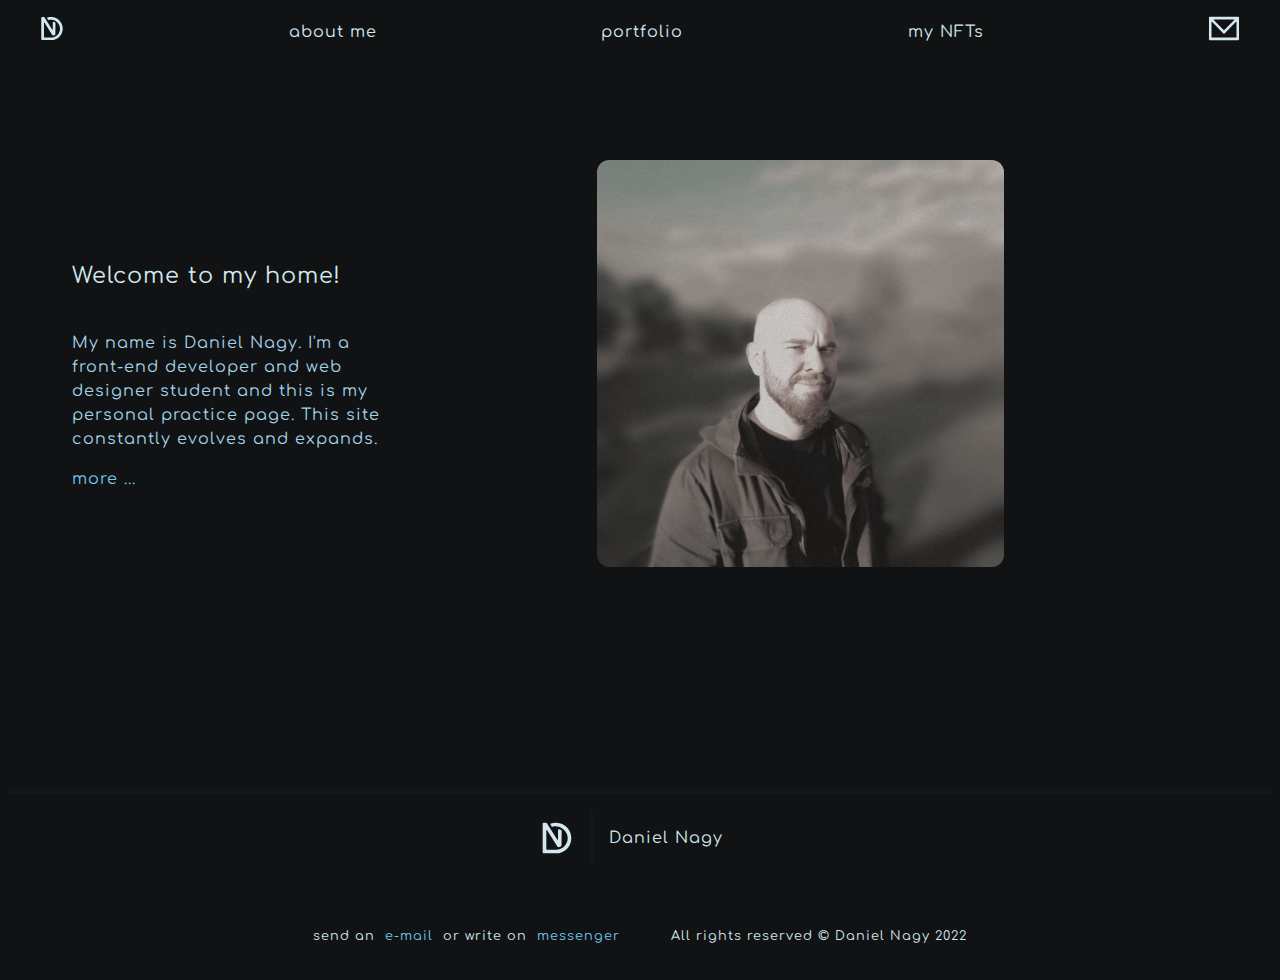
<file: index.html>
<!DOCTYPE html>
<html lang="en">
<head>
    <meta charset="UTF-8">
    <meta http-equiv="X-UA-Compatible" content="IE=edge">
    <meta name="viewport" content="width=device-width, initial-scale=1.0">
    <title>daniel nagy</title>
    
    <link href="https://fonts.googleapis.com/css2?family=Comfortaa:wght@300;400;500;600;700&display=swap" rel="stylesheet">
    
    <link rel="stylesheet" href="style.css"> 
</head>

<body>
    
    <header>
        <nav class="nav-main">
            <a class="logo-link" href="index.html">
                <img class="logo" src="website_logo_1.svg"> 
            </a>

            <div class="dropdown">
                <input type="image" src="drop_down_menu2.svg" class="dropdown-icon" onclick="myFunction(this)">
                <div id="drp" class="dropdown-content" onchange = "drp()">
                  <a href="about.html">about me</a>
                  <a href="portfolio.html">portfolio</a>
                  <a href="mynfts.html">my NFTs</a>
                </div>
            </div>
            
            <a class="aboutme" href="about.html">about me</a>
            <a class="portf" href="portfolio.html">portfolio</a> 
            <a class="myNFTs" href="mynfts.html">my NFTs</a>
            
            <a class="email"  href="mailto:kywoker@gmail.com">
                <img class="email-icon" src="letter_icon.svg">
            </a>
        </nav> 
    </header>
    <div class="welcome">       
        <div class="welcome-text-img">
                <div class="welcome-aboutme">
                    <p class="welcome-hey">
                        Welcome to my home!
                    </p>
                    <p class="welcome-description">
                        My name is Daniel Nagy. I'm a front-end developer and web designer student and this is my personal practice page. This site constantly evolves and expands.
                    </p>
                    <a class="welcome-more" href="about.html"> 
                        more ... 
                    </a>
                </div>
        
            <div class="img">
                <img class="profile-picture" src="me.jpg" width="50%">
            </div>
        </div>
    </div>
    
    


<footer class="ftr-main">
    <div class="ftr-logo-name">
        <img class="ftr-logo" src="website_logo_1.svg">
        <p class="ftr-name">Daniel Nagy</p>
    </div>
    <div class="ftr-bottom">
        <div class="ftr-contact">
            send an &nbsp <a class="ftr-email" href="mailto:kywoker@gmail.com">e-mail</a>
            &nbsp or write on &nbsp <a class="ftr-messenger" href="https://www.messenger.com/t/100000867835193"> messenger</a>
        </div>
        <p class="ftr-copyright">All rights reserved © Daniel Nagy 2022</p>
    </div>
</footer>



<script src="app.js"></script>
</body>
</html>
</file>
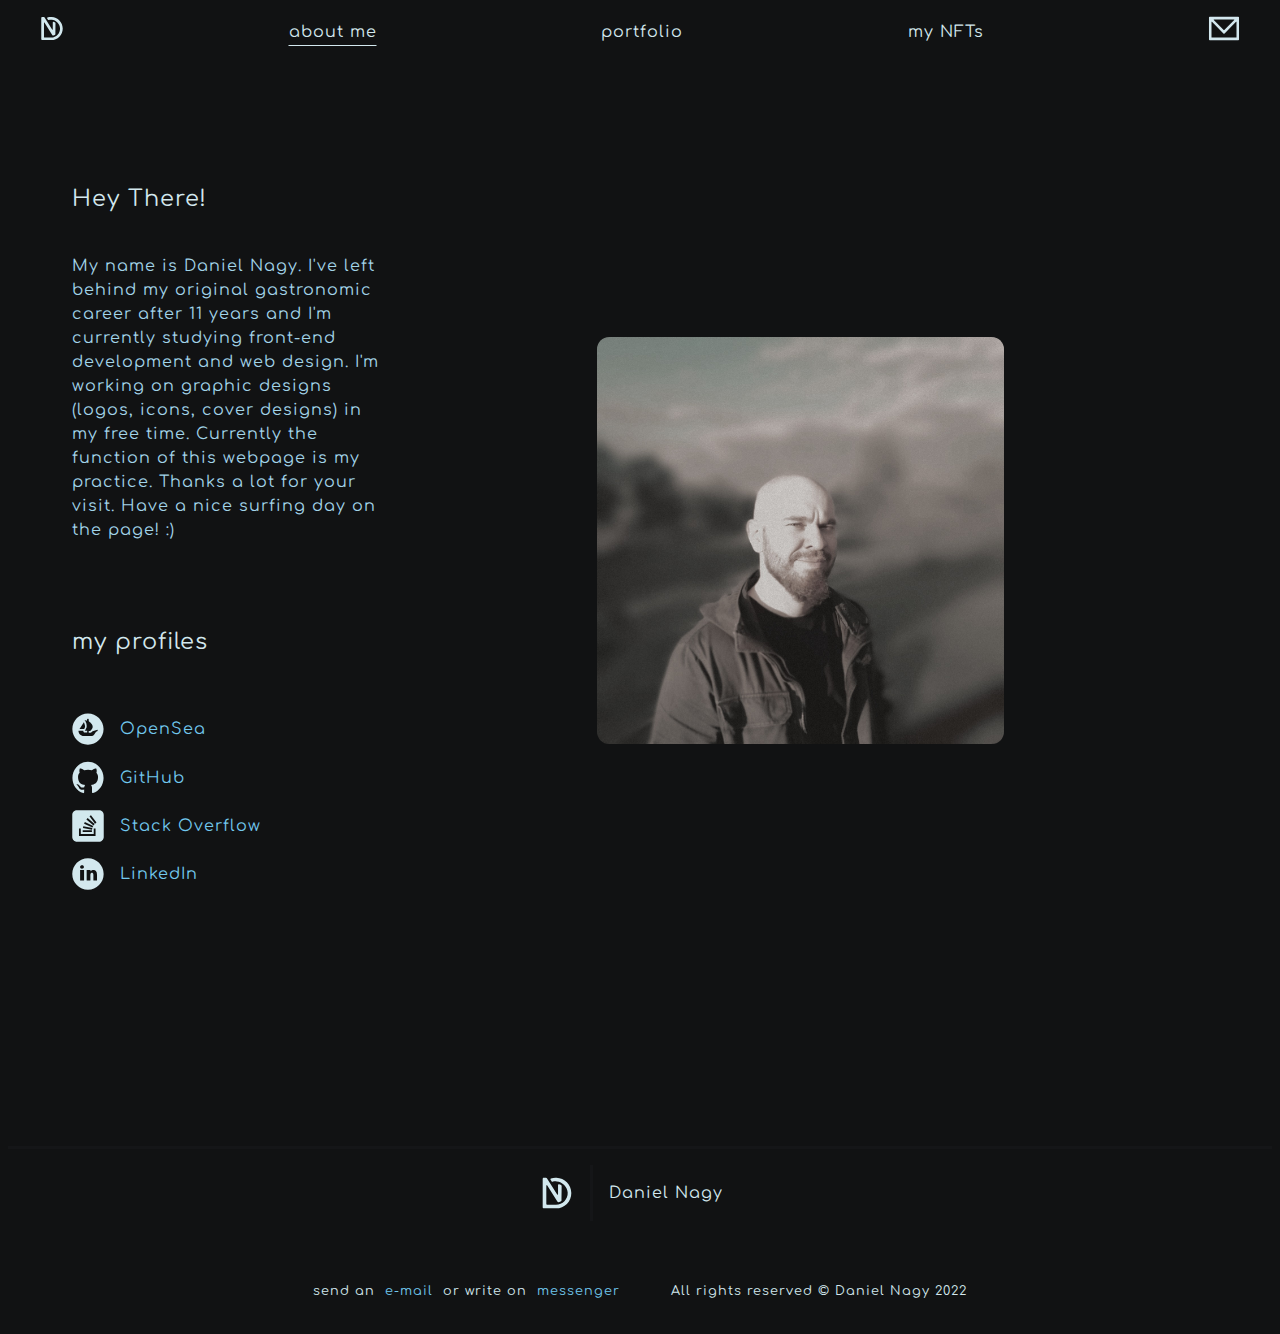
<file: about.html>
<!DOCTYPE html>
<html lang="en">

<head>
    <meta charset="UTF-8">
    <meta http-equiv="X-UA-Compatible" content="IE=edge">
    <meta name="viewport" content="width=device-width, initial-scale=1.0">
    <title>daniel nagy</title>

    <link href="https://fonts.googleapis.com/css2?family=Comfortaa:wght@300;400;500;600;700&display=swap"
        rel="stylesheet">

    <link rel="stylesheet" href="style.css">
</head>

<body>

    <header>
        <nav class="nav-main">
            <a class="logo-link" href="index.html">
                <img class="logo" src="website_logo_1.svg"> 
            </a>

            <div class="dropdown">
                <input type="image" src="drop_down_menu2.svg" class="dropdown-icon" onclick="myFunction(this)">
                <div id="drp" class="dropdown-content" onchange = "drp()">
                  <a href="about.html">about me</a>
                  <a href="portfolio.html">portfolio</a>
                  <a href="mynfts.html">my NFTs</a>
                </div>
            </div>
            
            <a class="aboutme html" href="about.html">about me</a>
            <a class="portf" href="portfolio.html">portfolio</a> 
            <a class="myNFTs" href="mynfts.html">my NFTs</a>
            
            <a class="email"  href="mailto:kywoker@gmail.com">
                <img class="email-icon" src="letter_icon.svg">
            </a>
        </nav> 
    </header>
    <div class="welcome">       
        <div class="welcome-text-img">
                <div class="welcome-aboutme">
                    <p class="welcome-hey">
                        Hey There!
                    </p>
                    <p class="aboutme-description">
                        My name is Daniel Nagy. I've left behind my original gastronomic career after 11 years and I'm currently studying front-end development and web design. I'm working on graphic designs (logos, icons, cover designs) in my free time. Currently the function of this webpage is my practice. Thanks a lot for your visit. Have a nice surfing day on the page! :) 
                    </p>

                    <div class="profiles">
                        <p class="profiles-title"> my profiles </p>
                        <p>
                            <a href="https://opensea.io/denagy"> <img class="opensea-logo" src="opensea.svg">  OpenSea </a>
                            <a href="https://github.com/denagy"> <img class="github-logo" src="github.svg">  GitHub </a>
                            <a href="https://stackoverflow.com/users/19059897/denagy"> <img class="stackoverflow-logo" src="stackoverflow.svg">  Stack Overflow </a>
                            <a href="https://www.linkedin.com/in/d%C3%A1niel-nagy-890413237/"> <img class="linkedin-logo" src="linkedin.svg">  LinkedIn </a>
                        </p>
                    </div>
                </div>
        
            <div class="img">
                <img class="profile-picture" src="me.jpg" width="50%">
            </div>
        </div>
    </div>

    <footer class="ftr-main">
        <div class="ftr-logo-name">
            <img class="ftr-logo" src="website_logo_1.svg">
            <p class="ftr-name">Daniel Nagy</p>
        </div>
        <div class="ftr-bottom">
            <div class="ftr-contact">
                send an &nbsp <a class="ftr-email" href="mailto:kywoker@gmail.com">e-mail</a>
                &nbsp or write on &nbsp <a class="ftr-messenger" href="https://www.messenger.com/t/100000867835193"> messenger</a>
            </div>
            <p class="ftr-copyright">All rights reserved © Daniel Nagy 2022</p>
        </div>
    </footer>
    



    <script src="app.js"></script>
</body>

</html>
</file>
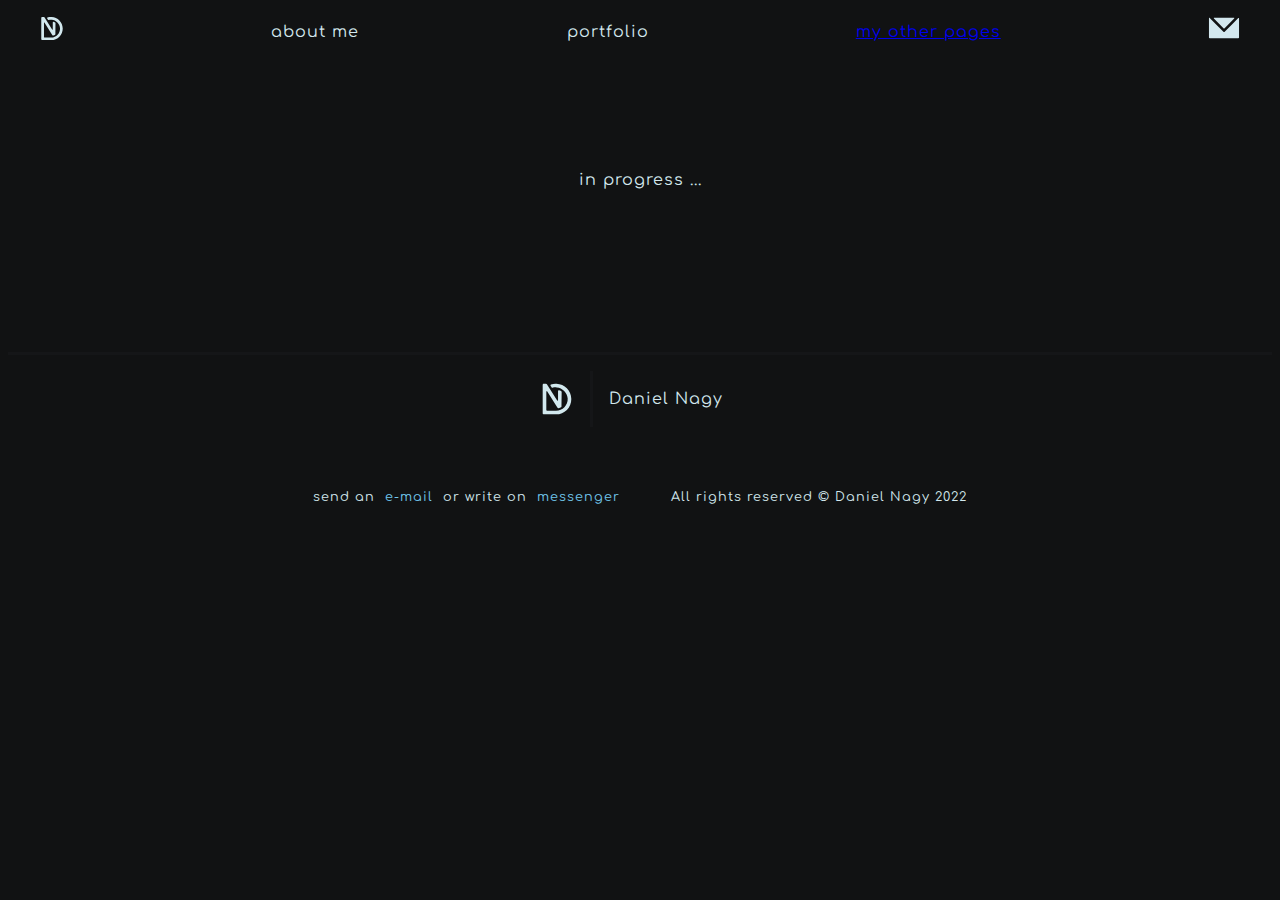
<file: myOtherPages.html>
<!DOCTYPE html>
<html lang="en">
<head>
    <meta charset="UTF-8">
    <meta http-equiv="X-UA-Compatible" content="IE=edge">
    <meta name="viewport" content="width=device-width, initial-scale=1.0">
    <title>daniel nagy</title>
    
    <link href="https://fonts.googleapis.com/css2?family=Comfortaa:wght@300;400;500;600;700&display=swap" rel="stylesheet">
    
    <link rel="stylesheet" href="style.css"> 
</head>

<body>
    
    <header>
        <nav class="nav-main">
            <a class="logo-link" href="index.html">
                <img class="logo" src="website_logo_1.svg"> 
            </a>
            
            <a class="aboutme" href="about.html">about me</a>
            <a class="portf" href="portfolio.html">portfolio</a> 
            <a class="others html" href="myOtherPages.html">my other pages</a>
            
            <a class="email"  href="mailto:kywoker@gmail.com">
                <img class="email-icon" src="letter_icon2.svg">
            </a>
        </nav> 
    </header>
    
    
    <p class="inprogress">in progress ...</p>


    <footer class="ftr-main">
        <div class="ftr-logo-name">
            <img class="ftr-logo" src="website_logo_1.svg">
            <p class="ftr-name">Daniel Nagy</p>
        </div>
        <div class="ftr-bottom">
            <div class="ftr-contact">
                send an &nbsp <a class="ftr-email" href="mailto:kywoker@gmail.com">e-mail</a>
                &nbsp or write on &nbsp <a class="ftr-messenger" href="https://www.messenger.com/t/100000867835193"> messenger</a>
            </div>
            <p class="ftr-copyright">All rights reserved © Daniel Nagy 2022</p>
        </div>
    </footer>

</body>
</html>
</file>
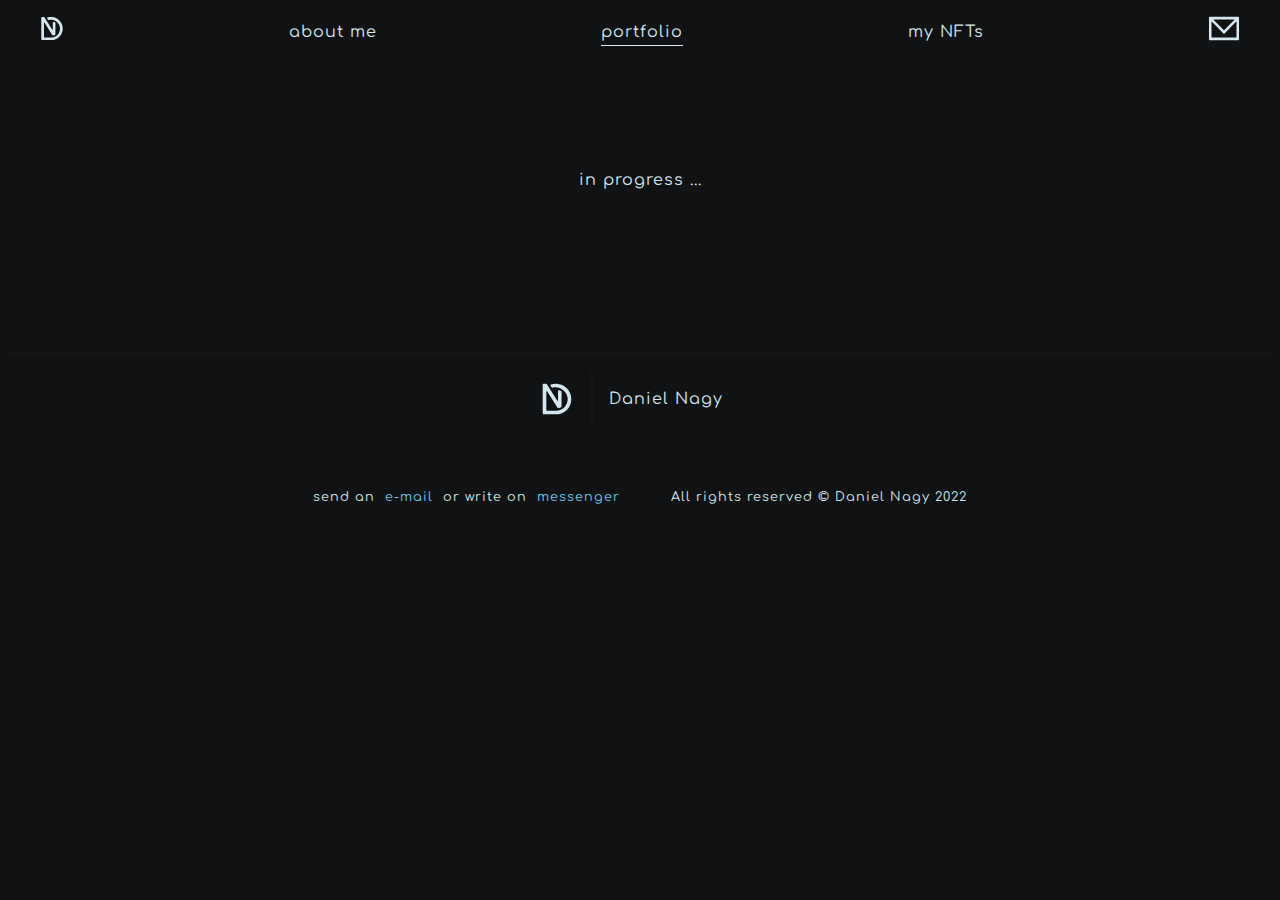
<file: portfolio.html>
<!DOCTYPE html>
<html lang="en">

<head>
    <meta charset="UTF-8">
    <meta http-equiv="X-UA-Compatible" content="IE=edge">
    <meta name="viewport" content="width=device-width, initial-scale=1.0">
    <title>daniel nagy</title>

    <link href="https://fonts.googleapis.com/css2?family=Comfortaa:wght@300;400;500;600;700&display=swap"
        rel="stylesheet">

    <link rel="stylesheet" href="style.css">
</head>

<body>

    <header>
        <nav class="nav-main">
            <a class="logo-link" href="index.html">
                <img class="logo" src="website_logo_1.svg"> 
            </a>

            <div class="dropdown">
                <input type="image" src="drop_down_menu2.svg" class="dropdown-icon" onclick="myFunction(this)">
                <div id="drp" class="dropdown-content" onchange = "drp()">
                  <a href="about.html">about me</a>
                  <a href="portfolio.html">portfolio</a>
                  <a href="mynfts.html">my NFTs</a>
                </div>
            </div>
            
            <a class="aboutme" href="about.html">about me</a>
            <a class="portf html" href="portfolio.html">portfolio</a>
            <a class="myNFTs" href="mynfts.html">my NFTs</a>
            
            <a class="email"  href="mailto:kywoker@gmail.com">
                <img class="email-icon" src="letter_icon.svg">
            </a>
        </nav> 
    </header>

    <p class="inprogress">in progress ...</p>

    <footer class="ftr-main">
        <div class="ftr-logo-name">
            <img class="ftr-logo" src="website_logo_1.svg">
            <p class="ftr-name">Daniel Nagy</p>
        </div>
        <div class="ftr-bottom">
            <div class="ftr-contact">
                send an &nbsp <a class="ftr-email" href="mailto:kywoker@gmail.com">e-mail</a>
                &nbsp or write on &nbsp <a class="ftr-messenger" href="https://www.messenger.com/t/100000867835193"> messenger</a>
            </div>
            <p class="ftr-copyright">All rights reserved © Daniel Nagy 2022</p>
        </div>
    </footer>

    <script src="app.js"></script>
</body>

</html>
</file>
<file: style.css>
body {
    font-family: 'Comfortaa';
    background-color: rgb(17, 18, 19);
    color: rgb(211, 232, 238);
    -webkit-tap-highlight-color: transparent;
    line-height: 1.5;
    letter-spacing: 1px;
}

.dropdown {
    display: none;
}

header {
    margin: 1em;
    margin-left: 2em;
    margin-right: 2em;
}

.nav-main { 
    font-size: 1em;  
    display: flex;
    flex-direction: row;
    justify-content: space-between;
    align-items: center;
}

.logo-link {
    width: 1.5em;
}
.logo {
    width:1.5em;
}

.email-icon {
    width:2em;
}

.welcome {
    display: flex;
    flex-direction: column;
    justify-content: space-between;
    align-items: flex-start;
    flex-basis: 3em;
    padding: 4em;
}

.welcome-text-img {
    display: flex;
    flex-direction: row;
    justify-content: space-between;
    align-items: center;
    padding-top: 2em;
}

.welcome-hey {
    
    font-size: 1.4em;
    padding: 1em;
    padding-left: 0em;
    margin: 0;
}

.welcome-description {
    color: rgb(162, 212, 233);
}

.welcome-aboutme {
    width: 50%; 
    display: flex;
    flex-direction: column;
    justify-content: flex-start;
    
}

.aboutme-description {
    color: rgb(162, 212, 233);
}

.welcome-more {
    color: rgb(114, 200, 238);
    text-decoration-line: none;
}

.img {
    display: flex;
    flex-direction: column;
    justify-content: flex-start;
    align-items: center;
    
    
}

.profile-picture {
    border-radius: 3%;
}

@keyframes nav-color {
    from {color: rgb(211, 232, 238);}
    to {color: rgb(114, 200, 238);}
  }

.myNFTs {
    color: rgb(211, 232, 238);
    text-decoration-line: none;
}
.myNFTs:hover {
    animation-name: nav-color;
    animation-duration: 0.8s;
    color: rgb(114, 200, 238);
}

.myNFTs.html {
    text-decoration-line: underline;
    text-underline-offset: 0.5em;
}

.aboutme {
    color: rgb(211, 232, 238);
    text-decoration-line: none;
}
.aboutme:hover {
    animation-name: nav-color;
    animation-duration: 0.8s;
    color: rgb(114, 200, 238);
}

.aboutme.html {  
    text-decoration-line: underline;
    text-underline-offset: 0.5em;
}

.portf {
    color: rgb(211, 232, 238);
    text-decoration-line: none;   
}
.portf:hover {
    animation-name: nav-color;
    animation-duration: 0.8s;
    color: rgb(114, 200, 238);
}

.portf.html {
    text-decoration-line: underline;
    text-underline-offset: 0.5em;
}

.profiles {
    display: flex;
    flex-direction: column;
}

.profiles a {
    font-size: 1em;
    margin-bottom: 1em;
    margin-top: 1em;
    text-decoration-line: none;
    color: rgb(114, 200, 238);
    display: flex;
    align-items: center;
}
.profiles a:hover {
    color: rgb(116, 114, 238);
}

.profiles img {
    padding-right: 1em;
    width: 10%;
}

.profiles-title {
    padding-top: 2em;
    font-size: 1.4em;
}

.ftr-main {
    margin-top: 10em;
    border: 0em;
    border-top: 0.2em;
    border-style:solid;
    border-color: rgb(21, 22, 24);
}

.ftr-logo {
    width: 2em;
    padding-right: 1em;
}

.ftr-name {
    padding: 1em;
    padding-left: 1em;
    margin-left: 0.1em;
    border: 0em;
    border-left: 0.2em;
    border-style: solid;
    border-color: rgb(21, 22, 24);
}

.ftr-logo-name {
    padding: 2em;
    padding-top: 0em;
    display: flex;
    flex-direction: row;
    justify-content: center;
}

.ftr-bottom {
    padding-bottom: 1em;
    padding-top: 0em;
    font-size: 0.8em;
    display: flex;
    flex-direction: row; 
    justify-content: center;
}

.ftr-contact {
    padding-right: 2em;
    display: flex;
    flex-direction: row; 
    align-items: center; 
}

.ftr-email {
    color: rgb(114, 200, 238);
    text-decoration-line: none;
}

.ftr-messenger {
    color: rgb(114, 200, 238);
    text-decoration-line: none;
}
footer a:hover {
    color: rgb(116, 114, 238);
}

.ftr-copyright {
    padding-left: 2em;
}

.inprogress {
    display: flex;
    flex-direction: column;
    justify-content: end;
    align-items: center;
    height: 8em;
}

.mynft-textcontent {
    display: flex;
    flex-direction: column;
    justify-content: space-between;
    align-items:center;
    flex-basis: 3em;
    padding: 4em;
}

.mynft-welcome {
    text-align: center;
    font-size: 1.4em;
}

.mynft-description {
    padding-top: 2em;
    color: rgb(162, 212, 233);;
    
}

.nft1 img, .nft2 img, .nft3 img {
    width: 60%;
    border-radius: 3%;
}

.mynft-content {
    display: flex;
    flex-direction: column;
    
}

.mynft-content picture {
    display: flex;
    flex-direction: row;
    padding-top: 4em;
    padding-bottom: 2em;
}   

.nft1-textcontent, .nft2-textcontent, .nft3-textcontent  {
    width: 100%;
    text-align: center;

}

.nft1-textcontent p, .nft2-textcontent p, .nft3-textcontent p {
    font-size: 0.8em;
    margin: 0em;
    padding-top: 1.8em;
    padding-bottom: 0.5em;
    color: rgb(211, 232, 238);;
} 

.nft1-textcontent a, .nft2-textcontent a, .nft3-textcontent a {
    width: 100%;
    font-size: 0.9em;
    font-weight: bold;
    color: rgb(114, 200, 238);
    text-decoration-line: none;
} 
.nft1-textcontent a:hover, .nft2-textcontent a:hover, .nft3-textcontent a:hover {
    color: rgb(116, 114, 238);
}

.nft1, .nft2, .nft3 {
    width: 50%;
    display: flex;
    flex-direction: column;
    align-items: center;
}

.nft-website {
    font-size: 3em;
    font-weight: bol;
    color: rgb(114, 200, 238);
    text-decoration-line: none;
    padding-top: 1em;
}
.nft-website:hover {
    color: rgb(116, 114, 238);
}

.mynft-description-link {
    color: rgb(114, 200, 238);
    text-decoration-line: none;
    font-weight: bold;
}
.mynft-description-link:hover {
    color: rgb(116, 114, 238);
}


@media (min-width: 600px) and (max-width: 1200px) {


    .welcome {
        align-items: center;
    }

    .welcome-hey {
        font-size: 1.3em;
        text-align: center;
    }

    .welcome-text-img {
        width: 60%;
        display: flex;
        flex-direction: column-reverse;
        justify-content: flex-start;
        align-items: center;
    }
    
    .welcome {
        padding: 0em;
    }

    .welcome-aboutme {
        width: 90%; 
    }

    .img {
        padding: 0em;
        display: flex;
        justify-content: flex-start;
        align-items: center;
    }

    .profile-picture {
        width: 90%;
    }   

    .profiles {
        display: flex;
        flex-direction: column;
        align-items: center;
    }
    .profiles a {
        display: flex;
        padding-left: 1em;
    }

    .profiles-title {
        padding-top: 2em;
        padding-bottom: 1em;
        margin: 0em;
    }

    .ftr-bottom {
        font-size: 0.6em;
        flex-direction: column; 
        align-items: center;
    }

    .ftr-contact {
        padding-right: 0;
    }

    .ftr-copyright {
        padding-left: 0;
    }
    
}

@media (min-width: 100px) and (max-width: 600px) {

    body {
        font-size: 0.8em;
    }

    header {
        margin-left: 0.5em;
        margin-right: 0.5em;
    }

    .aboutme, .portf, .portf, .myNFTs {
        display: none;
    }


    .dropdown {
        position: relative;
        display: inline-block;
    }

    .dropdown-content {
        padding-top: 0.5em;
        padding-bottom: 0.5em;
        padding-left: 2em;
        padding-right: 2em;
        display: none;
        position:-ms-page;
        background-color:  rgb(211, 232, 238);
        box-shadow: 0em 0em 2em 0em rgba(0, 0, 0, 0.2);
       
    }

    .dropdown-content a {
        padding-top: 0.5em;
        font-size: 1.2em;
        font-weight: bolder;
        height: 2em;
        width: 10em;
        color:  rgb(17, 18, 19);
        text-decoration: none;
        display: block;
    }
   
    .dropdown-content.show {
        margin-top: 1em;
        border-radius: 0.3em 1em 0.3em 1em;
        position:absolute;
        right: -7.4em;
        display:block;
        text-align: center;
        
    }

    .dropdown-icon {
    
        width: 2em;
        transition: all 0.8s ease-out;
    }
    
    .dropdown-icon.change {
        transform:rotate(180deg);
    }

    .logo {
        width: 2em;
    }

    .email-icon {
        width: 2.5em;
    }

    .welcome-hey {
        font-size: 1.3em;
        text-align: center;
    }

    .welcome-text-img {
        display: flex;
        flex-direction: column-reverse;
        justify-content: flex-start;
        align-items: center;
    }
    
    .welcome {
        padding: 0em;
    }

    .welcome-aboutme {
        width: 90%; 
    }

    .img {
        padding: 0em;
        display: flex;
        justify-content: flex-start;
        align-items: center;
    }

    .profile-picture {
        width: 90%;
    }   

    .profiles {
        display: flex;
        flex-direction: column;
        align-items: center;
    }
    .profiles a {
        display: flex;
        padding-left: 1em;
    }

    .profiles-title {
        padding-top: 2em;
        padding-bottom: 1em;
        margin: 0em;
    }

    .ftr-bottom {
        font-size: 0.6em;
        flex-direction: column; 
        align-items: center;
    }

    .ftr-contact {
        padding-right: 0;
    }

    .ftr-copyright {
        padding-left: 0;
    }

    .mynft-textcontent {
        flex-basis: 1em;
        padding-top: 1em;
        padding-right: 1em;
        padding-left: 1em;
    }

    .mynft-description {
        padding-top: 0em;
    }

    .mynft-content picture {
        flex-direction: column;
        align-items: center;
        padding: 0em;
    }

    .nft1 img, .nft2 img, .nft3 img {
        width: 100%;
    }

    .nft1, .nft2, .nft3 {
        width: 80%;
        padding-bottom: 5em;
    }
    
}
</file>
